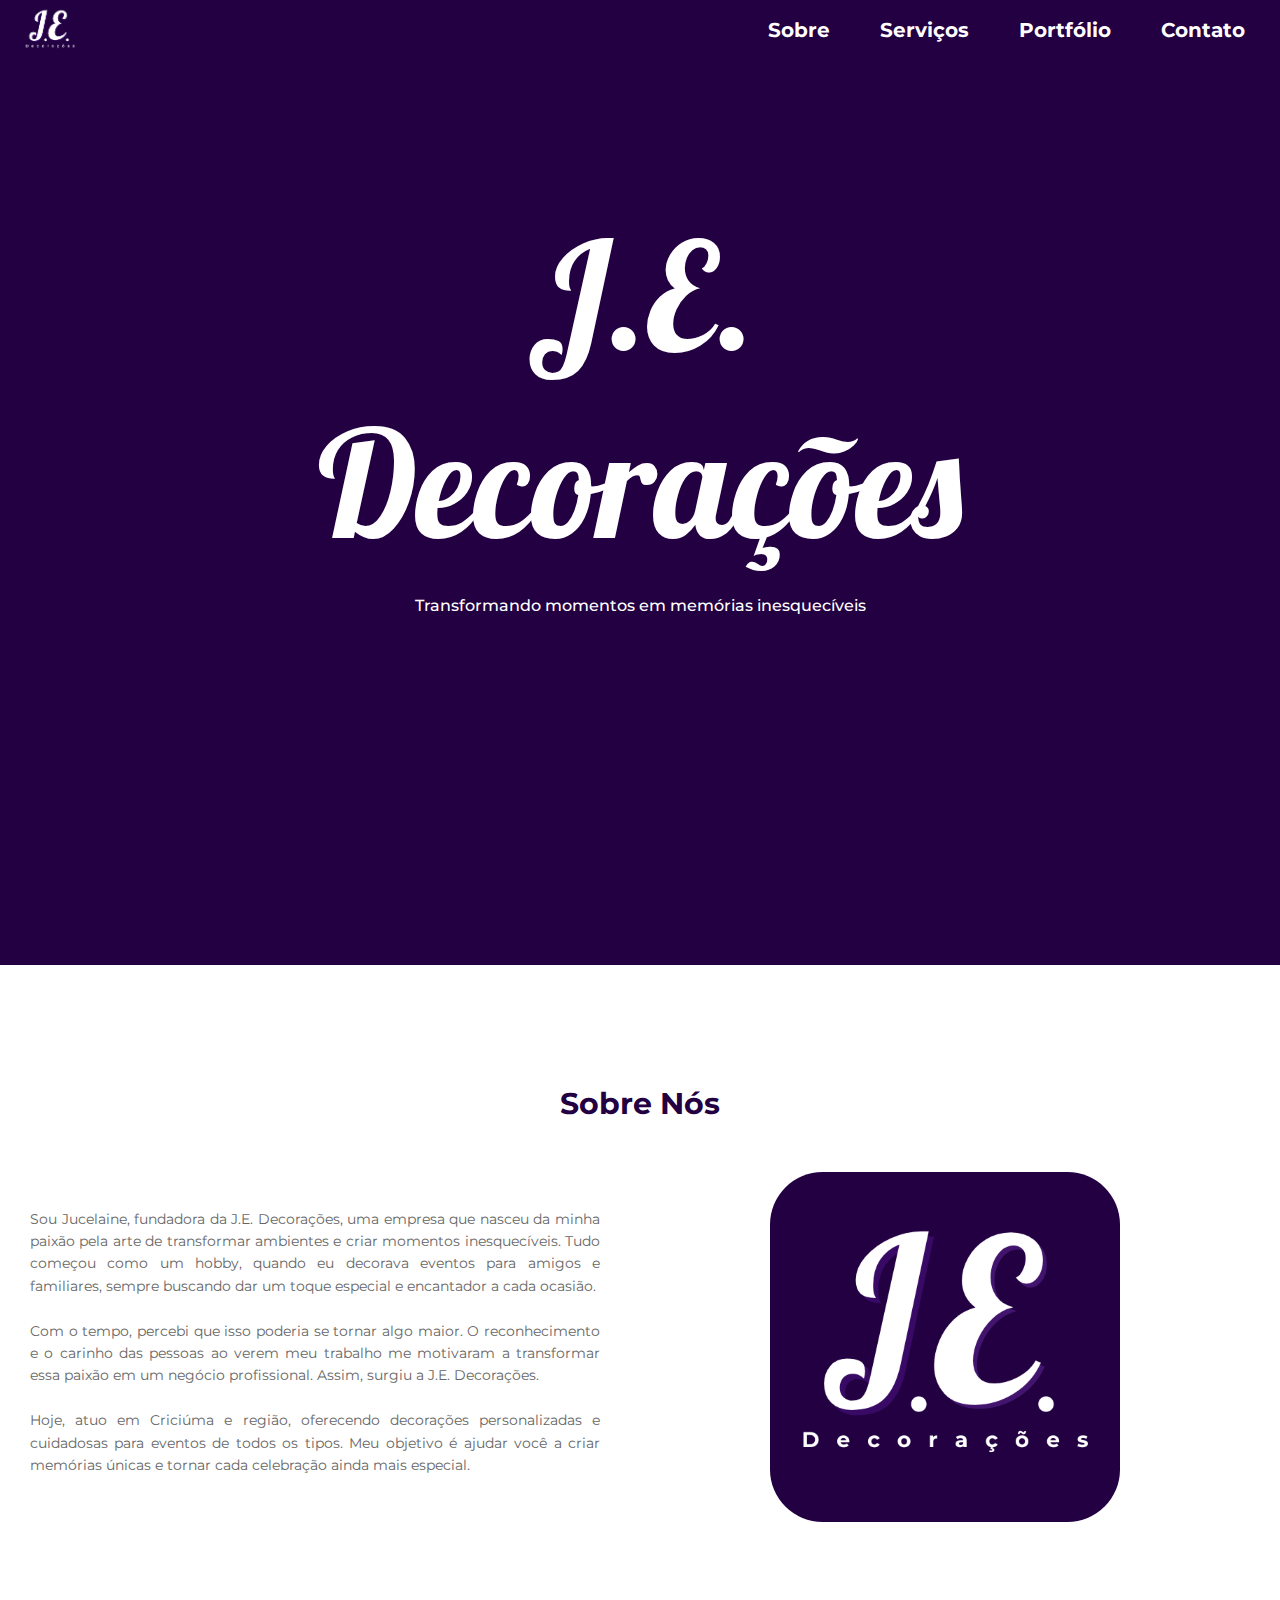
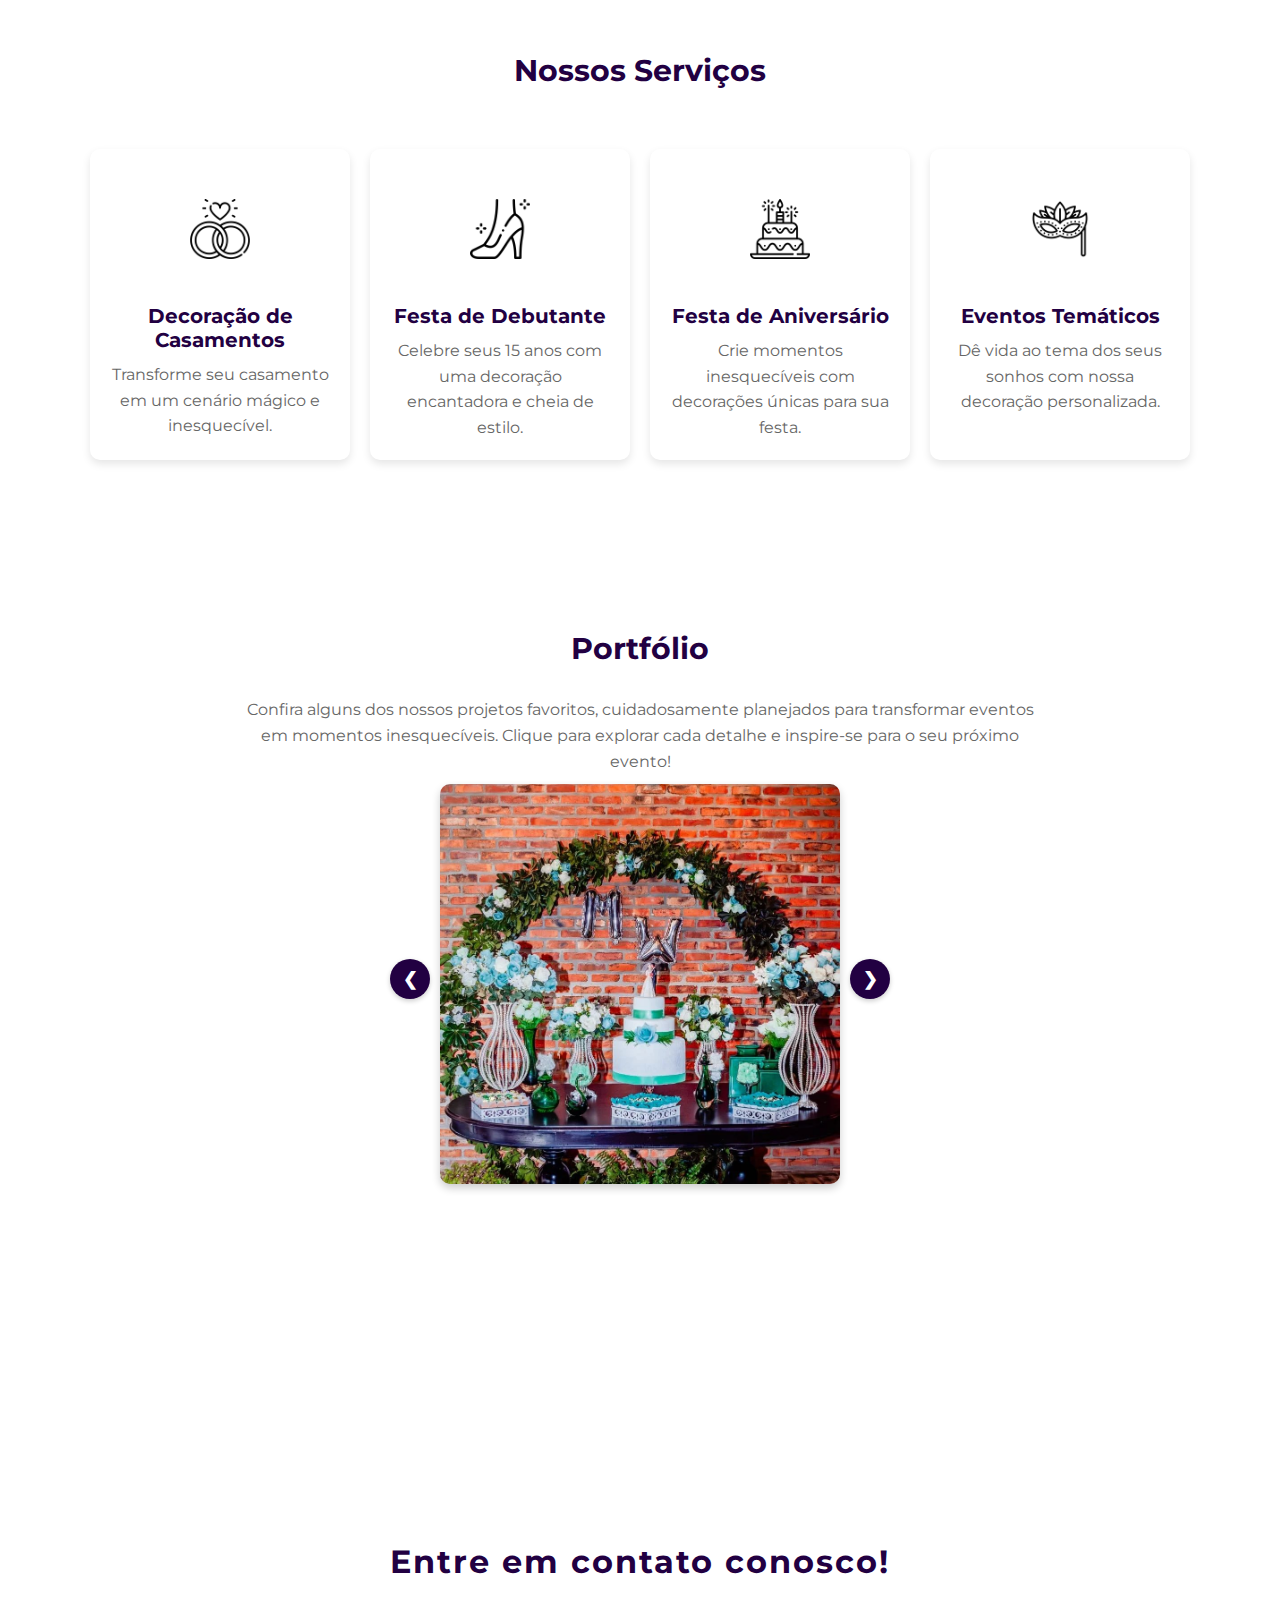
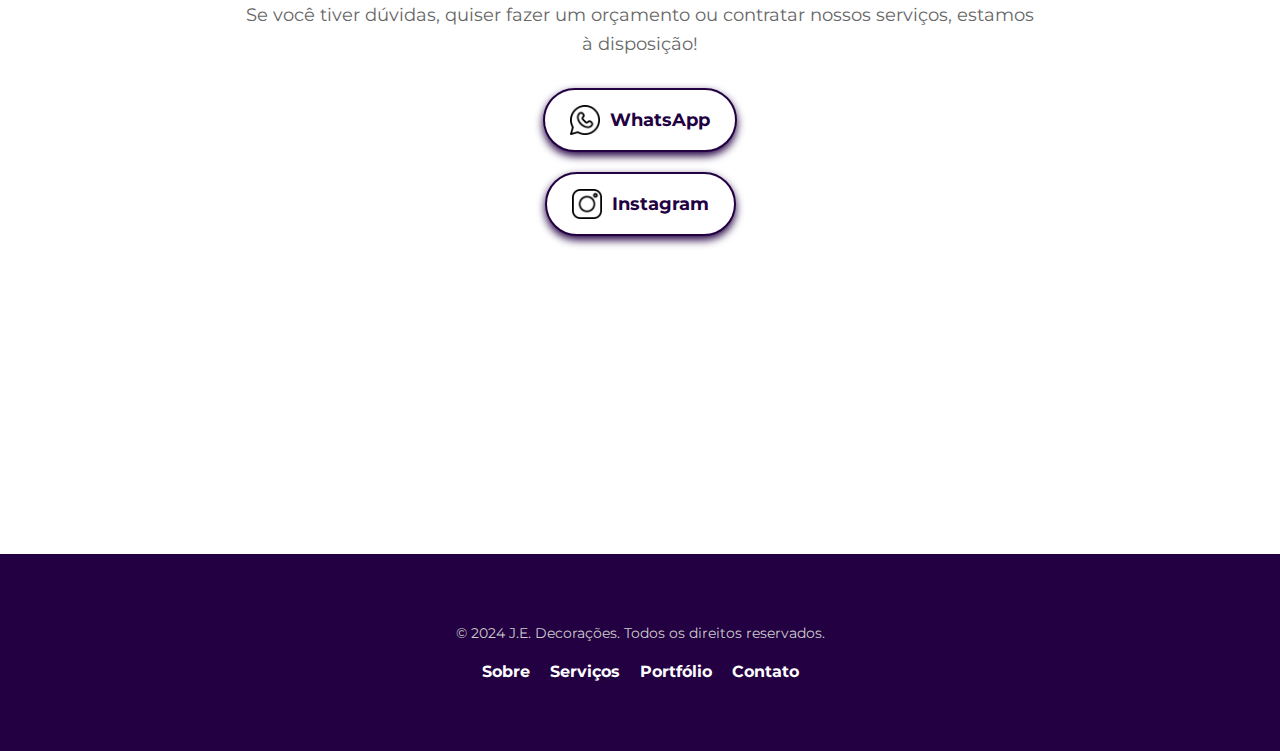
<file: index.html>
<!DOCTYPE HTML>
<html lang="pt">
<head>
    <meta name="author" content="Camila Basso">
    <meta name="description" content="J.E. Decorações oferece soluções criativas e personalizadas para eventos em Criciúma e região. Transforme seu evento com decorações encantadoras e exclusivas!">
    <meta name="keywords" content="decoração de eventos, Criciúma, aniversarios, casamento, festas, decoração personalizada, J.E. Decorações">
    <meta charset="utf-8">
    <meta name="viewport" content="width=device-width, initial-scale=1.0, maximum-scale=1"/>
    <link rel="stylesheet" href="style.css">
    <link rel="preconnect" href="https://fonts.googleapis.com">
    <link rel="preconnect" href="https://fonts.gstatic.com" crossorigin>
    <link href="https://cdnjs.cloudflare.com/ajax/libs/font-awesome/6.0.0-beta3/css/all.min.css" rel="stylesheet">
    <link href="https://fonts.googleapis.com/css2?family=Lobster&family=Montserrat:ital,wght@0,100..900;1,100..900&display=swap" rel="stylesheet">
    <title>J.E. Decorações</title>
    <link rel="icon" type="image/x-icon" href="icones/LogoTransparente.ico">
</head>
<body>
    <header class="cabecalho">
        <img id="img-logo" src="imagens/Logo.png" alt="Logo da Empresa">
        <nav class="nav">
            <ul class="nav_lista">
                <li class="nav_item"><a href="#sobre">Sobre</a></li>
                <li class="nav_item"><a href="#servicos">Serviços</a></li>
                <li class="nav_item"><a href="#portifolio">Portfólio</a></li>
                <li class="nav_item"><a href="#contato">Contato</a></li>
            </ul>        
        </nav>
    
        <section class="hamburguer">
            <i class="fas fa-bars"></i>
        </section>
    </header>
    
    <section id="inicio">
        <h1>J.E.</h1>
        <h1>Decorações</h1>
        <p>Transformando momentos em memórias inesquecíveis</p>
    </section>

    <section id="sobre">
        <h3 class="titulo">Sobre Nós</h3>
        <section class="texto"> 
            <p>
                Sou Jucelaine, fundadora da J.E. Decorações, uma empresa que nasceu da minha paixão pela arte de transformar ambientes e criar momentos inesquecíveis. Tudo começou como um hobby, quando eu decorava eventos para amigos e familiares, sempre buscando dar um toque especial e encantador a cada ocasião. <br><br>Com o tempo, percebi que isso poderia se tornar algo maior. O reconhecimento e o carinho das pessoas ao verem meu trabalho me motivaram a transformar essa paixão em um negócio profissional. Assim, surgiu a J.E. Decorações. <br><br>Hoje, atuo em Criciúma e região, oferecendo decorações personalizadas e cuidadosas para eventos de todos os tipos. Meu objetivo é ajudar você a criar memórias únicas e tornar cada celebração ainda mais especial.
            </p>
        </section>
        <section>
            <img id="imgJE" src="imagens/Logo.png" alt="Logo">
        </section>
    </section>
    
    <section id="servicos">
        <section class="conteudo">
            <h3 class="titulo">Nossos Serviços</h3>
            <section class="container">
                <article class="card">
                    <section class="icone">
                        <img src="icones/casamento.png" alt="Decoração de Casamentos">
                    </section>
                    <h4 class="topico">Decoração de Casamentos</h4>
                    <p>Transforme seu casamento em um cenário mágico e inesquecível.</p>
                </article>
                <article class="card">
                    <section class="icone">
                        <img src="icones/debutante.png" alt="Festa de Debutante">
                    </section>
                    <h4 class="topico">Festa de Debutante</h4>
                    <p>Celebre seus 15 anos com uma decoração encantadora e cheia de estilo.</p>
                </article>
                <article class="card">
                    <section class="icone">
                        <img src="icones/bolo.png" alt="Festa de Aniversário">
                    </section>
                    <h4 class="topico">Festa de Aniversário</h4>
                    <p>Crie momentos inesquecíveis com decorações únicas para sua festa.</p>
                </article>
                <article class="card">
                    <section class="icone">
                        <img src="icones/tematico.png" alt="Eventos Temáticos">
                    </section>
                    <h4 class="topico">Eventos Temáticos</h4>
                    <p>Dê vida ao tema dos seus sonhos com nossa decoração personalizada.</p>
                </article>
            </section>
        </section>
    </section> 
    
    <section id="portifolio">
        <h3 class="titulo">Portfólio</h3>   
        <p>Confira alguns dos nossos projetos favoritos, cuidadosamente planejados para transformar eventos em momentos inesquecíveis. Clique para explorar cada detalhe e inspire-se para o seu próximo evento!</p>
        <article class="carrossel">
            <button id="btn_voltar">&#10094;</button>
            <img id="moldura" src="imagens/foto1.jpg" alt="Imagem do portfólio">
            <button id="btn_avancar">&#10095;</button>
        </article>    
    </section>
    
    <section id="contato">
        <h2>Entre em contato conosco!</h2>
        <p>Se você tiver dúvidas, quiser fazer um orçamento ou contratar nossos serviços, estamos à disposição!</p>
        
        <ul class="social-links">
            <li>
                <a href="https://wa.me/554896697442" class="whatsapp" target="_blank">
                    <img src="icones/whatsapp.png" alt="Ícone WhatsApp">
                    WhatsApp
                </a>
            </li>
            <li>
                <a href="https://www.instagram.com/j.e_decoracoes2015?utm_source=ig_web_button_share_sheet&igsh=ZDNlZDc0MzIxNw==" class="instagram" target="_blank">
                    <img src="icones/instagram.png" alt="Ícone Instagram">
                    Instagram
                </a>
            </li>
        </ul>
    </section>

    <footer class="rodape">
        <section class="informacoes">
            <p>&copy; 2024 J.E. Decorações. Todos os direitos reservados.</p>
            <nav class="nav-rodape">
                <ul>
                    <li><a href="#sobre">Sobre</a></li>
                    <li><a href="#servicos">Serviços</a></li>
                    <li><a href="#portifolio">Portfólio</a></li>
                    <li><a href="#contato">Contato</a></li>
                </ul>
            </nav>
        </section>
    </footer>    

    <script src="script.js"></script>                   
</body>
</html>
</file>
<file: style.css>
* {
    box-sizing: border-box;
    margin: 0;
    padding: 0;
    scroll-behavior: smooth;
}

body {
    background-color: white;
    font-family: "Montserrat", sans-serif;
    scroll-padding-top: 100px;
}

h1{
    color: white;
    font-family: "Lobster", sans-serif;
    font-size: 150px;
    font-weight: 400;
    margin: 0;
}

h2{
    font-size: 32px;
    color: #220042;
    margin-bottom: 20px;
    font-weight: bold;
    letter-spacing: 2px;
}

h3 {
    text-align: center;
    font-family: "Montserrat", sans-serif;
    color: #220042;
    font-weight: bold;
    font-size: 30px;
    padding: 30px 0;
    margin: 0 auto;
    width: 100%;
}

a {
    font-weight: 500;
    font-size: 20px;
    color: white;
    text-decoration: none;
}

section {
    display: flex;
    flex-wrap: wrap;
    justify-content: center;
    padding: 30px;
    margin: 0 auto;
    width: 100%;
}

.cabecalho {
    position: fixed;
    top: 0;
    left: 0;
    width: 100%;
    background-color: #220042;
    color: white;
    z-index: 1000;
    height: 60px;
    display: flex;
    align-items: center;
    justify-content: space-between;
    padding: 0 20px;
}

#img-logo {
    width: auto;
    height: 60px;
    max-width: 100%;
}


.cabecalho nav ul {
    list-style: none;
    display: flex;
    gap: 20px;
}


.cabecalho nav ul li a {
    color: white;
    text-decoration: none;
    font-weight: bold;
    padding: 10px 15px;
    transition: color 0.3s ease;
}

.cabecalho nav ul li a:hover {
    color: #e83bf5;
}

.hamburguer {
    display: none; 
    justify-content: center;
    align-items: center;
    width: 40px;
    height: 40px;
    position: absolute; 
    right: 20px; 
    top: 50%;
    transform: translateY(-50%); 
}

.barra {
    height: 3px; 
    width: 30px; 
    background-color: #fff; 
    margin: 5px 0;
    opacity: 1; 
}

.cabecalho nav.nav--open {
    display: flex !important; 
    transform: translateX(0); 
    transition: transform 0.3s ease;
}

#inicio {
    display: flex;
    flex-direction: column;
    justify-content: center;
    align-items: center;
    background-color: #220042;
    padding-top: 200px;
    padding-bottom: 350px;
}

#inicio p {
    font-family: "Montserrat", sans-serif;
    color: white;
    font-weight: 500;
    margin-top: 20px;
}

#sobre {
    display: flex;
    flex-direction: row; 
    justify-content: flex-start; 
    align-items: center;
    padding-top: 80px;
    padding: 20px 10px; 
    background-color: white; 
}

#sobre .titulo {
    padding-top: 100px;
}

#sobre section {
    flex: 1 1 0;
    padding: 20px;
    max-width: 650px; 
    margin-right: 20px; 
}

#sobre section p {
    font-size: 14px; 
    line-height: 1.6;
    color: #666; 
    text-align: justify;
    margin-bottom: 10px; 
}

#imgJE {
    max-width: 350px;
    height: auto;
    border-radius: 15%; 
    margin-left: 0px
}

#servicos {
    background-color: white;
    text-align: center;
}

#servicos .container {
    display: grid;
    grid-template-columns: repeat(auto-fit, minmax(250px, 1fr));
    gap: 20px;
    margin: 0 auto;
    max-width: 1200px;
}

#servicos .card {
    background-color: #fff;
    border-radius: 10px;
    box-shadow: 0 4px 8px rgba(0, 0, 0, 0.1);
    padding: 20px;
    text-align: center;
    transition: transform 0.3s ease, box-shadow 0.3s ease;
    font-family: "Montserrat", sans-serif;
}

#servicos .card:hover {
    transform: translateY(-10px);
    box-shadow: 0 6px 12px rgba(0, 0, 0, 0.2);
}

#servicos .icone img {
    width: 60px;
    height: 60px;
    margin-bottom: 15px;
}

#servicos .topico {
    font-size: 20px;
    color: #220042;
    margin-bottom: 10px;
    font-weight: bold;
}

#servicos .card p {
    font-size: 16px;
    color: #666;
    line-height: 1.6;
}

#portifolio {
    padding: 50px 20px;
    background-color: white;
    text-align: center;
    display: flex;
    flex-direction: column;
    align-items: center;
}

#portifolio p {
    font-size: 16px;
    color: #666;
    line-height: 1.6;
    max-width: 800px;
    margin: 0 auto;
}

#portifolio .carrossel {
    display: flex;
    justify-content: center;
    align-items: center;
    gap: 10px;
    margin-bottom: 20px;
    position: relative;
}

#portifolio .carrossel #moldura {
    max-width: 80%; 
    height: 400px;
    border-radius: 10px;
    box-shadow: 0 4px 8px rgba(0, 0, 0, 0.2);
    transition: transform 0.3s ease;
    margin-top: 10px;
}

#portifolio .carrossel button {
    background-color: #220042;
    color: white;
    border: none;
    border-radius: 50%;
    width: 40px;
    height: 40px;
    font-size: 18px;
    font-weight: bold;
    cursor: pointer;
    box-shadow: 0 2px 5px rgba(0, 0, 0, 0.2);
    transition: background-color 0.3s ease, transform 0.3s ease;
}

#portifolio .carrossel button:hover {
    background-color: #5a189a;
    transform: scale(1.1);
}

#contato {
    display: flex;
    flex-direction: column;
    justify-content: center;
    align-items: center;
    height: 100vh;
    padding: 0 20px;
    background-color: white;
    text-align: center;
}

#contato p {
    font-size: 18px;
    color: #666;
    margin-bottom: 40px;
    line-height: 1.6;
    max-width: 800px;
    margin: 0 auto;
}

.social-links {
    display: flex;
    flex-direction: column;
    justify-content: center;
    align-items: center;
    gap: 20px;
    padding: 30px;
    margin: 0;
    width: 100%;
    max-width: 400px;
}

.social-links li {
    display: inline-block;
}

.social-links a {
    display: flex;
    align-items: center;
    text-decoration: none;
    color: #220042;
    font-weight: bold;
    font-size: 18px;
    padding: 15px 25px;
    background-color: #fff;
    border-radius: 50px;
    border: 2px solid #220042;
    width: 100%;
    text-align: center;
    transition: all 0.3s ease;
    box-shadow: 0 4px 8px #220042;
}

.social-links a:hover {
    transform: scale(1.05);
    box-shadow: 0 6px 15px #220042;
}

.social-links a img {
    width: 30px;
    height: 30px;
    margin-right: 10px;
    transition: transform 0.3s ease;
}

.social-links a:hover img {
    transform: scale(1.2);
}

.rodape {
    background-color: #220042; 
    color: white;
    text-align: center;
    padding: 40px 20px; 
    font-family: "Montserrat", sans-serif;
    display: flex;
    flex-direction: column;
    align-items: center;
}

.rodape .informacoes {
    max-width: 1200px; 
    width: 100%;  
    display: flex;
    flex-direction: column;
    align-items: center;
    justify-content: center;
}

.rodape .informacoes p {
    font-size: 14px;  
    color: #ccc;  
    margin-bottom: 20px; 
}

.rodape .nav-rodape ul {
    list-style: none; 
    display: flex;
    justify-content: center;
    gap: 20px;
}

.rodape .nav-rodape ul li {
    margin: 0;
}

.rodape .nav-rodape ul li a {
    color: white;  
    font-size: 16px;  
    font-weight: bold;  
    text-decoration: none;
}

@media (max-width: 480px) {
    #inicio h1 {
        font-size: 50px; 
    }

    #inicio p {
        font-size: 20px;
    }
}

@media (max-width: 768px) {

    html, body {
        overflow-x: hidden;
    }
    .cabecalho {
        height: 80px;
    }

    #imgLogo {
        height: 60px;
    }

    .hamburguer {
        display: flex; 
        justify-content: center; 
        align-items: center;
        width: 40px;
        height: 40px;
        position: absolute;
        top: 40%; 
        right: 0%;
        transform: translate(-50%, -50%); 
    }
    
    .cabecalho nav {
        display: none;
        flex-direction: column;
        position: fixed;
        top: 80px;
        left: 0;
        width: 100%;
        padding: 10px 0 25px;
        background-color: #220042;
        z-index: 999;
        transform: translateX(-100%);
    }

    .cabecalho nav.ativo {
        display: flex;
    }

    .cabecalho nav ul {
        flex-direction: column;
        align-items: center;
        row-gap: 20px;
        padding: 20px;
    }

    .cabecalho nav ul li a {
        font-size: 18px;
        text-align: center;
        padding: 10px;
    }

    #inicio {
        padding-top: 120px; 
        padding-bottom: 200px; 
    }

    #inicio h1 {
        font-size: 80px; 
    }

    #inicio p {
        font-size: 24px; 
        text-align: center;
    }

    #sobre {
        display: flex;
        flex-direction: column; 
        padding: 30px 20px;
    }

    #imgJE {
        max-width: 80%;
        margin-bottom: 15px;
    }

    #sobre section p {
        padding: 30px 20px;
        font-size: 14px;
        text-align: justify;
    }

    #servicos .titulo,
    #sobre .titulo,
    #portifolio h3 {
        font-size: 25px;
    }

    #servicos .container {
        grid-template-columns: 1fr;
    }

    #servicos .card p, #portifolio p {
        font-size: 14px;
        max-width: 100%;
    }


    #portifolio .carrossel #moldura {
        height: 300px; 
        max-width: 80%; 
    }

    #portifolio .carrossel button {
        width: 35px;
        height: 35px;
        font-size: 16px;
    }

    #contato h2 {
        font-size: 28px;
    }

    #contato p {
        font-size: 16px;
    }

    .social-links {
        width: 100%;
    }

    .social-links a {
        padding: 12px 20px;
    }

    .rodape {
        padding: 30px 15px;
    }

    .rodape .informacoes p {
        font-size: 12px;
        margin-bottom: 10px;
    }

    .rodape .nav-rodape ul {
        flex-direction: column;
        gap: 10px;
    }

    .rodape .nav-rodape ul li a {
        font-size: 14px;
    }
}
</file>
